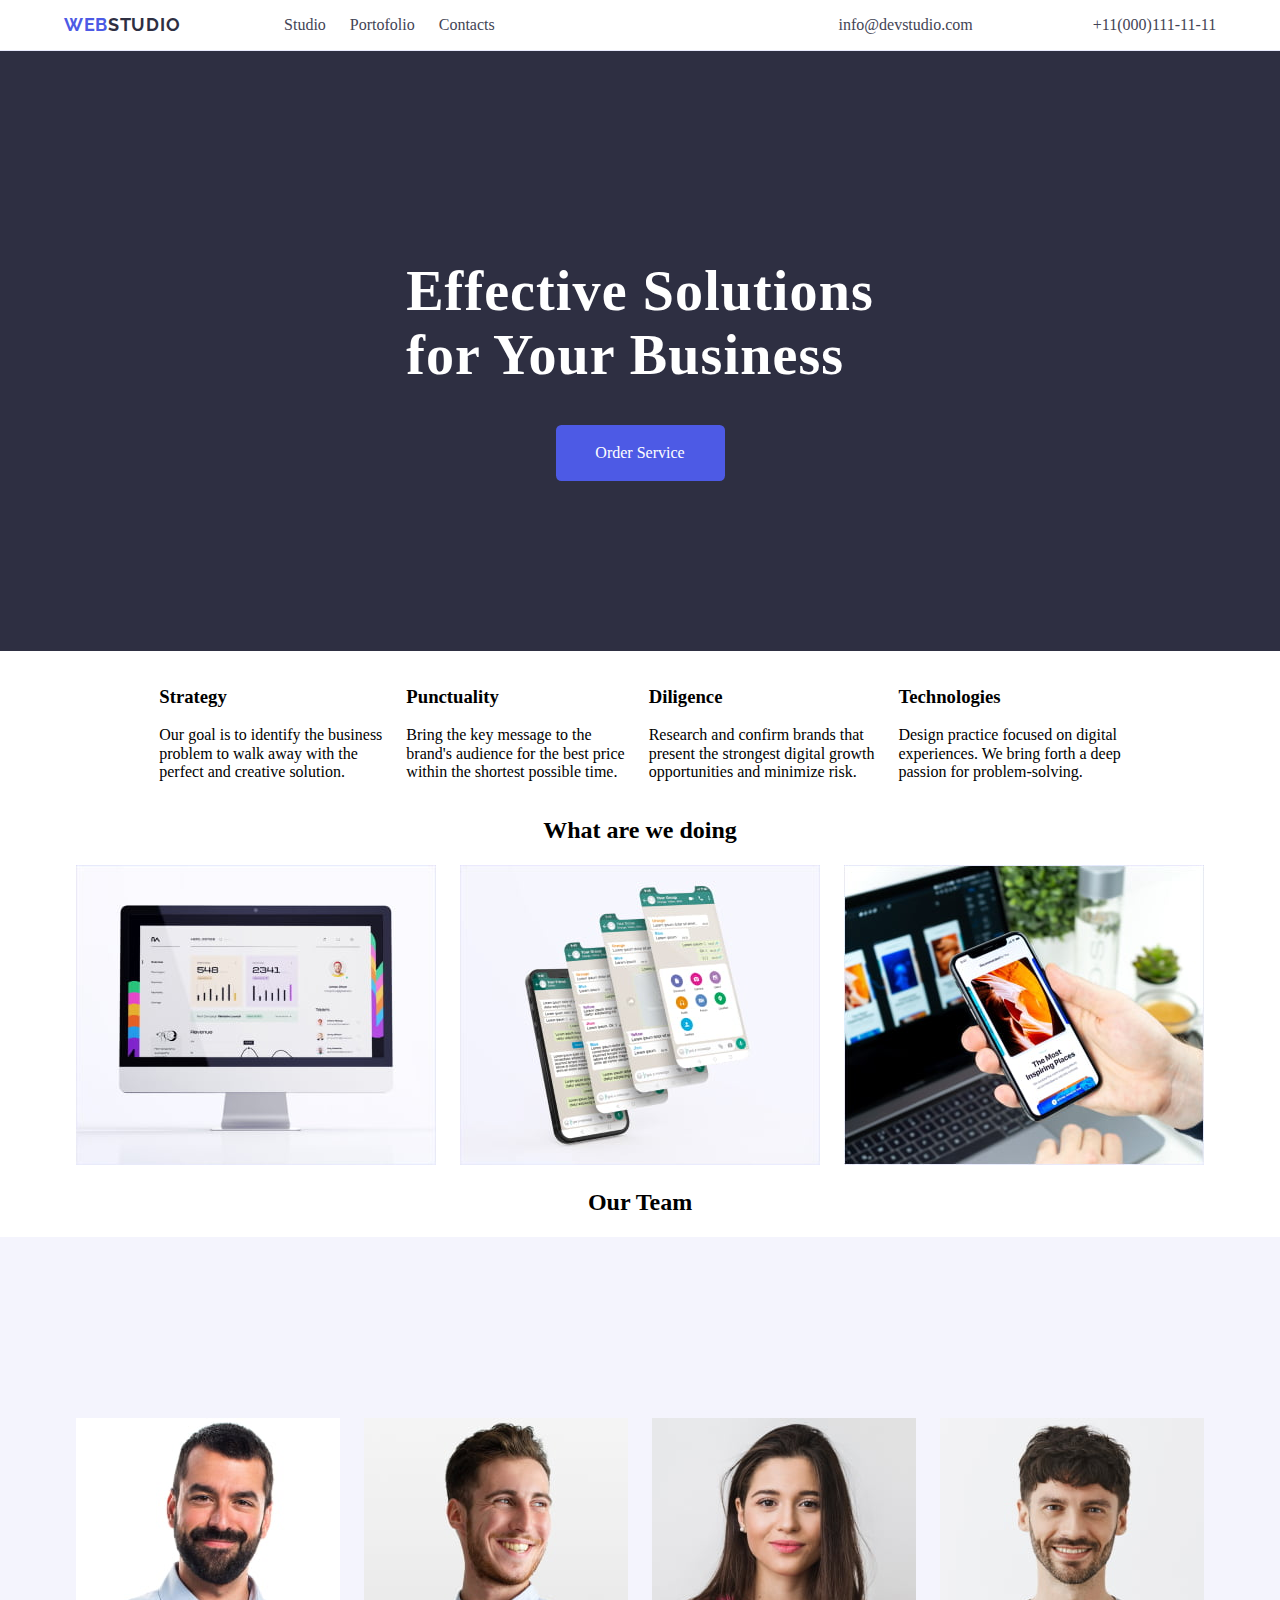
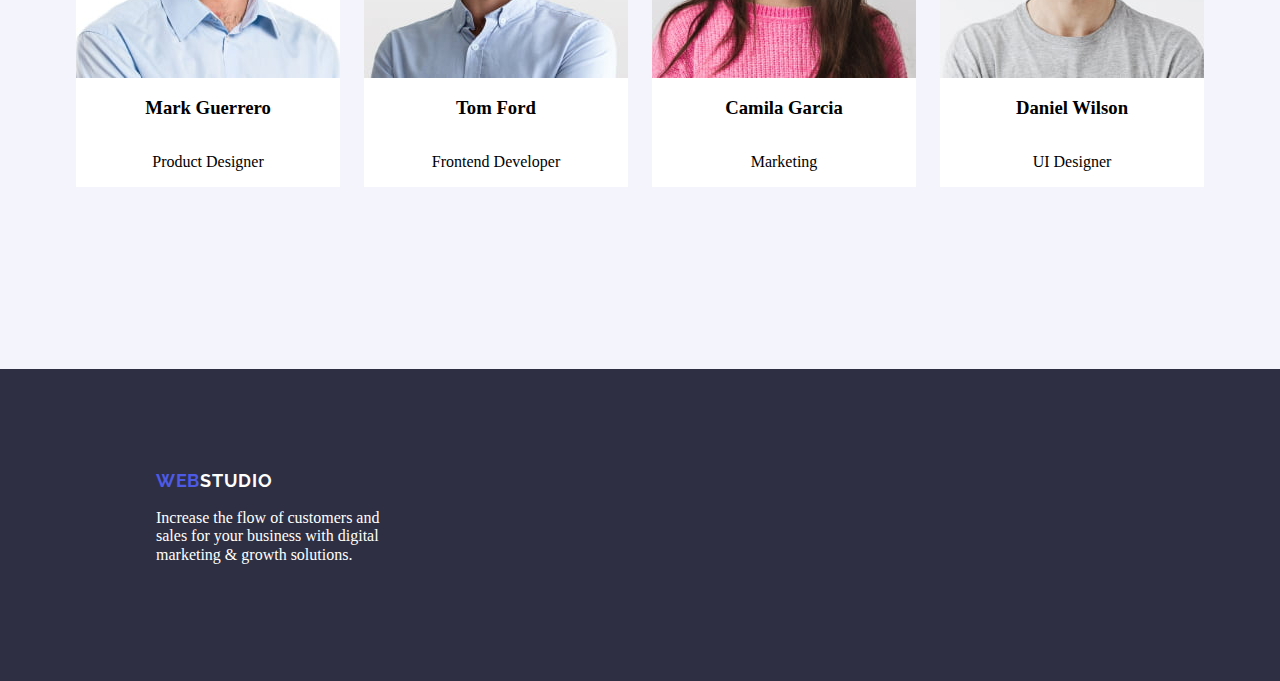
<file: index.html>
<!DOCTYPE html>
<html lang="en">

<head>
    <meta charset="UTF-8">
    <meta name="viewport" content="width=device-width, initial-scale=1.0">
    <title>Web Studio</title>
    <link rel="preconnect" href="https://fonts.googleapis.com">
    <link rel="preconnect" href="https://fonts.gstatic.com" crossorigin>
    <link
        href="https://fonts.googleapis.com/css2?family=Raleway:ital,wght@0,700;1,700&family=Roboto:wght@400;500;700;900&display=swap"
        rel="stylesheet">
    <link rel="stylesheet" href="./css/modern-normalize.css">
    <link rel="stylesheet" href="./css/styles.css">
</head>

<body>
    <!-- header -->
    <header class="header">
        <!-- Logo -->
        <a href="index.html" class="logo-link">
            <P class="logo"></P>
        </a>
        <!-- Nav-bar -->
        <nav class="header-links">
            <ul class="nav">
                <li><a href="index.html">Studio</a></li>
                <li><a href="portofolio.html">Portofolio</a></li>
                <li><a href="contacts.html">Contacts</a></li>
            </ul>
        </nav>
        <ul>
            <li class="header-links contact-links">
                <!-- Mail -->
                <a href="mailto:info@devstudio.com" rel="noreferrer noopener nofollow"
                    class="contact-links">info@devstudio.com</a>
                <!-- Tel -->
                <a href="tel:+11(000)111-11-11" rel="noreferrer noopener nofollow"
                    class="contact-links">+11(000)111-11-11</a>
            </li>
        </ul>
    </header>
    <main>
        <!-- hero-section -->

        <div class="hero-section">
            <h1 class="header-title">Effective Solutions<br> for Your Business</h1>
            <button type="button" class="order-button">Order Service</button>
        </div>
        <!-- Our-goals-section-->
        <div class="container">
            <ul class="our-goals">
                <li>
                    <h3>Strategy</h3>
                    <p>Our goal is to identify the business <br> problem to walk away with the <br> perfect and creative
                        solution.</p>
                </li>
                <li>
                    <h3>Punctuality</h3>
                    <p>Bring the key message to the <br> brand's audience for the best price <br> within the shortest
                        possible time.</p>
                </li>
                <li>
                    <h3>Diligence</h3>
                    <p>Research and confirm brands that<br> present the strongest digital growth <br> opportunities and
                        minimize risk.</p>
                </li>
                <li>
                    <h3>Technologies</h3>
                    <p>Design practice focused on digital <br> experiences. We bring forth a deep <br> passion for
                        problem-solving.</p>
                </li>
            </ul>
        </div>
        <!-- We-doing-section -->
        <div class="container">
            <h2 class="we-doing">What are we doing</h2>
            <ul class="we-doing">
                <li><img src="./images/img_1.jpg" width="360" height="300" alt="image_1"></li>
                <li><img src="./images/img_2.jpg" width="360" height="300" alt="image_2"></li>
                <li><img src="./images/img_3.jpg" width="360" height="300" alt="image_3"></li>
            </ul>
        </div>
        <!-- Our-team-section -->
        <section class="container">
            <h2 class="our-team-header">Our Team</h2>
            <ul class="our-team">
                <li class="our-team-card">
                    <img src="./images/img_mark.jpg" width="264" height="260" alt="Mark Guerrero">
                    <h3>Mark Guerrero</h3>
                    <p>Product Designer</p>
                </li>
                <li class="our-team-card">
                    <img src="./images/img_tom.jpg" width="264" height="260" alt="Tom Ford">
                    <h3>Tom Ford</h3>
                    <p>Frontend Developer</p>
                </li>
                <li class="our-team-card"><img src="./images/img_camila.jpg" width="264" height="260"
                        alt="Camila Garcia">
                    <h3>Camila Garcia</h3>
                    <p>Marketing</p>
                </li>
                <li class="our-team-card"><img src="./images/img_daniel.jpg" width="264" height="260"
                        alt="Daniel Wilson">
                    <h3>Daniel Wilson</h3>
                    <p>UI Designer</p>
                </li>
            </ul>
        </section>
    </main>
    <!-- Footer -->
    <div class="footer-content">
        <footer class="footer">
            <a href="index.html" class="logo-link">
                <P class="logo logo-footer"></P>
            </a>
            <p>Increase the flow of customers and <br> sales for your business with digital <br>
                marketing & growth
                solutions. </p>
        </footer>
    </div>
</body>

</html>
</file>
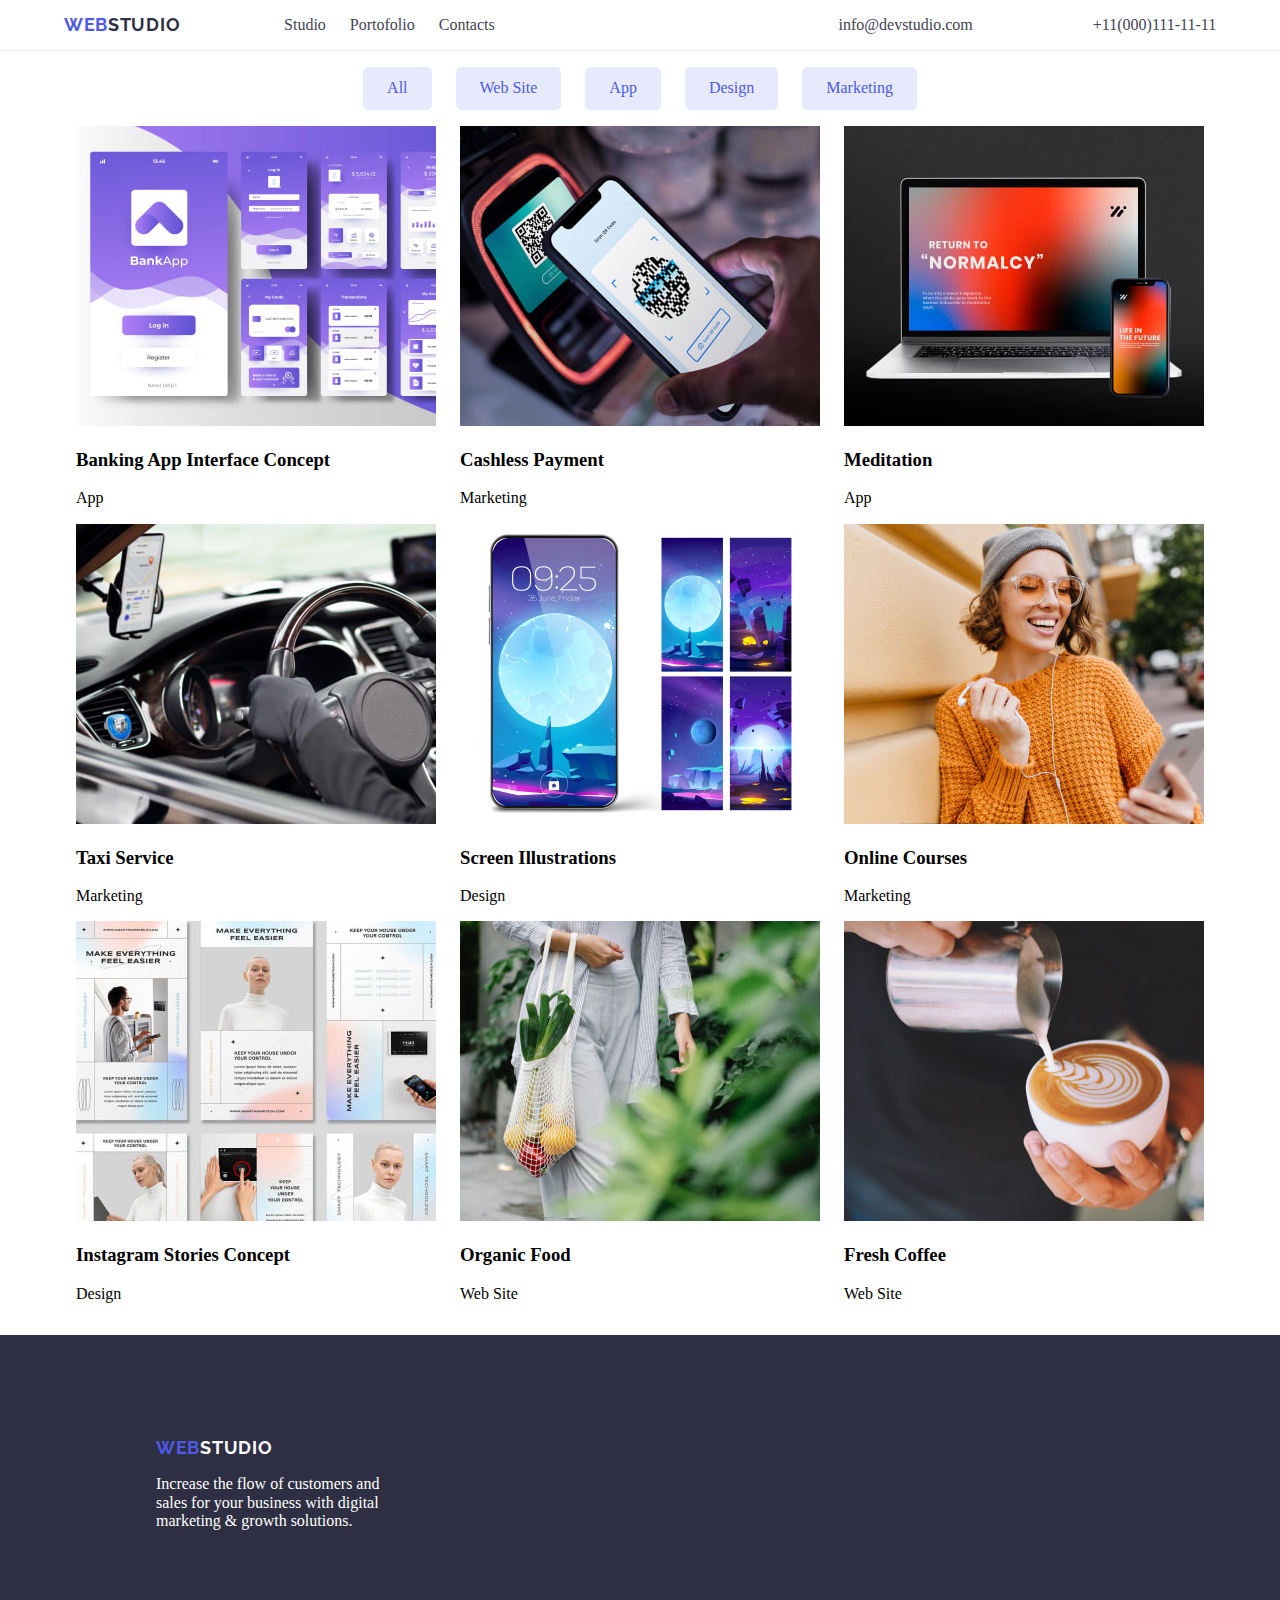
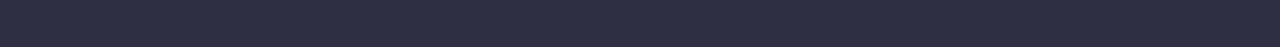
<file: portofolio.html>
<!DOCTYPE html>
<html lang="en">

<head>
    <meta charset="UTF-8">
    <meta name="viewport" content="width=device-width, initial-scale=1.0">
    <title>Document</title>
    <link rel="preconnect" href="https://fonts.googleapis.com">
    <link rel="preconnect" href="https://fonts.gstatic.com" crossorigin>
    <link
        href="https://fonts.googleapis.com/css2?family=Raleway:ital,wght@0,700;1,700&family=Roboto:wght@400;500;700;900&display=swap"
        rel="stylesheet">
    <link rel="stylesheet" href="./css/modern-normalize.css">
    <link rel="stylesheet" href="./css/styles.css">
</head>

<body>
    <!-- Header -->
    <header class="header">
        <!-- Logo -->
        <a href="index.html" class="logo-link">
            <P class="logo"></P>
        </a>
        <!-- Nav-bar -->
        <nav class="header-links">
            <ul class="nav">
                <li><a href="index.html">Studio</a></li>
                <li><a href="portofolio.html">Portofolio</a></li>
                <li><a href="contacts.html">Contacts</a></li>
            </ul>
        </nav>
        <ul>
            <li class="header-links contact-links">
                <!-- Mail -->
                <a href="mailto:info@devstudio.com" rel="noreferrer noopener nofollow"
                    class="contact-links">info@devstudio.com</a>
                <!-- Tel -->
                <a href="tel:+11(000)111-11-11" rel="noreferrer noopener nofollow"
                    class="contact-links">+11(000)111-11-11</a>
            </li>
        </ul>
    </header>
    <main>
        <!-- Filters-section -->
        <ul class="Filters-buttons">
            <li><button type="button" class="button">All</button></li>
            <li><button type="button" class="button">Web Site</button></li>
            <li><button type="button" class="button">App</button></li>
            <li><button type="button" class="button">Design</button></li>
            <lI><button type="button" class="button">Marketing</button></lI>
        </ul>
        <!-- Portofolio-section -->
        <section class="container">
            <ul>
                <div class="portofolio-cards">
                    <ul class="portofolio-elements">
                        <li><img src="./images/Banking App Interface Concept.jpg" width="360" height="300"
                                alt="Banking App Interface Concept">
                            <h3>Banking App Interface Concept</h3>
                            <p>App</p>
                        </li>
                        <li><img src="./images/Cashless Payment.jpg" width="360" height="300" alt="Cashless Payment">
                            <h3>Cashless Payment</h3>
                            <p>Marketing</p>
                        </li>
                        <li><img src="./images/Meditation App.jpg" width="360" height="300" alt="Meditation">
                            <h3>Meditation</h3>
                            <p>App</p>
                        </li>
                    </ul>
                </div>
                <div class="portofolio-cards">
                    <ul class="portofolio-elements">
                        <li><img src="./images/Taxi Service.jpg" width="360" height="300" alt="Taxi Service">
                            <h3>Taxi Service</h3>
                            <p>Marketing</p>
                        </li>
                        <li><img src="./images/Screen Illustrations.jpg" width="360" height="300"
                                alt="Screen Illustrations">
                            <h3>Screen Illustrations</h3>
                            <p>Design</p>
                        </li>
                        <li><img src="./images/Online Courses.jpg" width="360" height="300" alt="Online Courses">
                            <h3>Online Courses</h3>
                            <p>Marketing</p>
                        </li>
                    </ul>
                </div>
                <div class="portofolio-cards">
                    <ul class="portofolio-elements">
                        <li><img src="./images/Instagram Stories Concept.jpg" width="360" height="300"
                                alt="Instagram Stories Concept">
                            <h3>Instagram Stories Concept</h3>
                            <p>Design</p>
                        </li>
                        <li><img src="./images\Organic Food.jpg" width="360" height="300" alt="Organic Food">
                            <h3>Organic Food</h3>
                            <p>Web Site</p>
                        </li>
                        <li><img src="./images/Fresh Coffee.jpg" width="360" height="300" alt="Fresh Coffee">
                            <h3>Fresh Coffee</h3>
                            <p>Web Site</p>
                        </li>
                    </ul>
                </div>
            </ul>
        </section>
    </main>
    <!-- Footer -->
    <div class="footer-content">
        <footer class="footer">
            <a href="index.html" class="logo-link">
                <P class="logo logo-footer"></P>
            </a>
            <p>Increase the flow of customers and <br> sales for your business with digital <br>
                marketing & growth
                solutions. </p>
        </footer>
    </div>
</body>

</html>
</file>
<file: css/styles.css>
*,
*::before,
*::after {
  box-sizing: border-box;
}
:root {
  --logo-before: #4d5ae5;
  --logo-after: #2e2f42;
  --logo-footer-after: #ffffff;
  --header-links-focus-hover-active: #4d5ae5;
  --header-background: #ffffff;
  --hero-background: #2e2f42;
  --hero-title: #ffffff;
  --main-background: #ffffff;
  --order-button-background-color: #4d5ae5;
  --button-hover-focus: #404bbf;
  --footer-text: #ffffff;
  --filter-button-background: #e7e9fc;
  --filter-button-text: #4d5ae5;
  --filter-button-text-hover: #ffffff;
  --footer-background: #2e2f42;
  --Valid-fields-Success-messages-color: #31d0aa;
  --Body-text-color: #434455;
  --Helper-text-Deemphasized-text-color: #8e8f99;
  --team-cards-background: #f4f4fd;
  --Modal-background-color: #fcfcfc;
  --hero-image-background: #2e2f42;
}
.logo::before {
  content: "web";
  color: var(--logo-before);
}
.logo::after {
  content: "studio";
  color: var(--logo-after);
}
.logo {
  margin-top: 0px;
  margin-bottom: 0px;
}
.logo-link {
  display: flex;
  flex-wrap: wrap;
  align-items: center;
  font-family: "raleway", sans-serif;
  font-size: 18px;
  font-weight: 700;
  line-height: 1.3125em;
  letter-spacing: 0.04em;
  text-transform: uppercase;
  text-decoration: none;
  margin: none;
}
ul {
  list-style-type: none;
}
.container ul {
  padding-left: 0%;
}
.header-links a:hover,
.header-links a:focus {
  text-decoration: underline;
  color: var(--header-links-focus-hover-active);
}
.header-links a:active {
  color: var(--header-links-focus-hover-active);
}
.body {
  font-family: "Roboto", sans-serif;
  color: var(--Body-text-color);
  font-weight: 400;
  size: 16px;
  line-height: 24px;
  letter-spacing: 2%;
}
.header-links a {
  text-decoration: none;
  color: var(--Body-text-color);
}
.header {
  background-color: var(--header-background);
  display: flex;
  justify-content: space-evenly;
  border-style: none none solid;
  border-width: thin;
  border-color: var(--filter-button-background);
}
.hero-section {
  background-color: var(--hero-background);
  height: 37.5em;
  display: flex;
  justify-content: center;
  align-items: center;
  flex-direction: column;
}
.header-title {
  color: var(--hero-title);
  letter-spacing: 0.02em;
  font-size: 56px;
}
.order-button {
  background-color: var(--order-button-background-color);
  color: var(--hero-title);
  display: flex;
  border: 0cap;
  border-radius: 0.6lvh;
  width: 169px;
  height: 56px;
  justify-content: center;
  align-items: center;
}
.order-button:hover,
.order-button:focus {
  background-color: var(--button-hover-focus);
}
.our-goals {
  display: flex;
  justify-content: center;
  align-items: center;
  gap: 24px;
  width: auto;
  flex-wrap: wrap;
}
.we-doing {
  display: flex;
  flex-direction: row;
  justify-content: center;
  align-items: center;
  gap: 24px;
  flex-wrap: wrap;
}
.our-team {
  background-color: var(--team-cards-background);
  min-height: 45.75em;
  padding-top: 20px;
  padding-bottom: 20px;
  display: flex;
  flex-direction: row;
  justify-content: center;
  align-items: center;
  flex-wrap: wrap;
  gap: 24px;
  margin-bottom: 0px;
}
.our-team-header,
.our-team-card {
  display: flex;
  flex-direction: column;
  align-items: center;
  background-color: var(--main-background);
}
.footer-content {
  color: var(--footer-text);
  height: 19.5em;
  background-color: var(--footer-background);
  display: flex;
  flex-direction: row;
  justify-content: flex-start;
  align-items: center;
  padding-left: 9.75em;
}
.logo-footer::after {
  content: "studio";
  color: var(--logo-footer-after);
}
.Filters-buttons {
  display: flex;
  justify-content: center;
  gap: 24px;
  padding-left: 0%;
}
.button {
  background-color: var(--filter-button-background);
  color: var(--filter-button-text);
  padding-top: 12px;
  padding-bottom: 12px;
  padding-left: 24px;
  padding-right: 24px;
  border: 0cap;
  border-radius: 0.6lvh;
  font-size: 16px;
}
.button:hover,
.button:focus {
  background-color: var(--button-hover-focus);
  color: var(--filter-button-text-hover);
  cursor: pointer;
}
.portofolio-elements {
  display: flex;
  flex-direction: row;
  align-items: center;
  justify-content: center;
  flex-wrap: wrap;
  gap: 24px;
}
.nav {
  display: flex;
  flex-direction: row;
  gap: 24px;
  margin-right: 30;
}
.contact-links {
  display: flex;
  margin-left: 120px;
}
</file>
